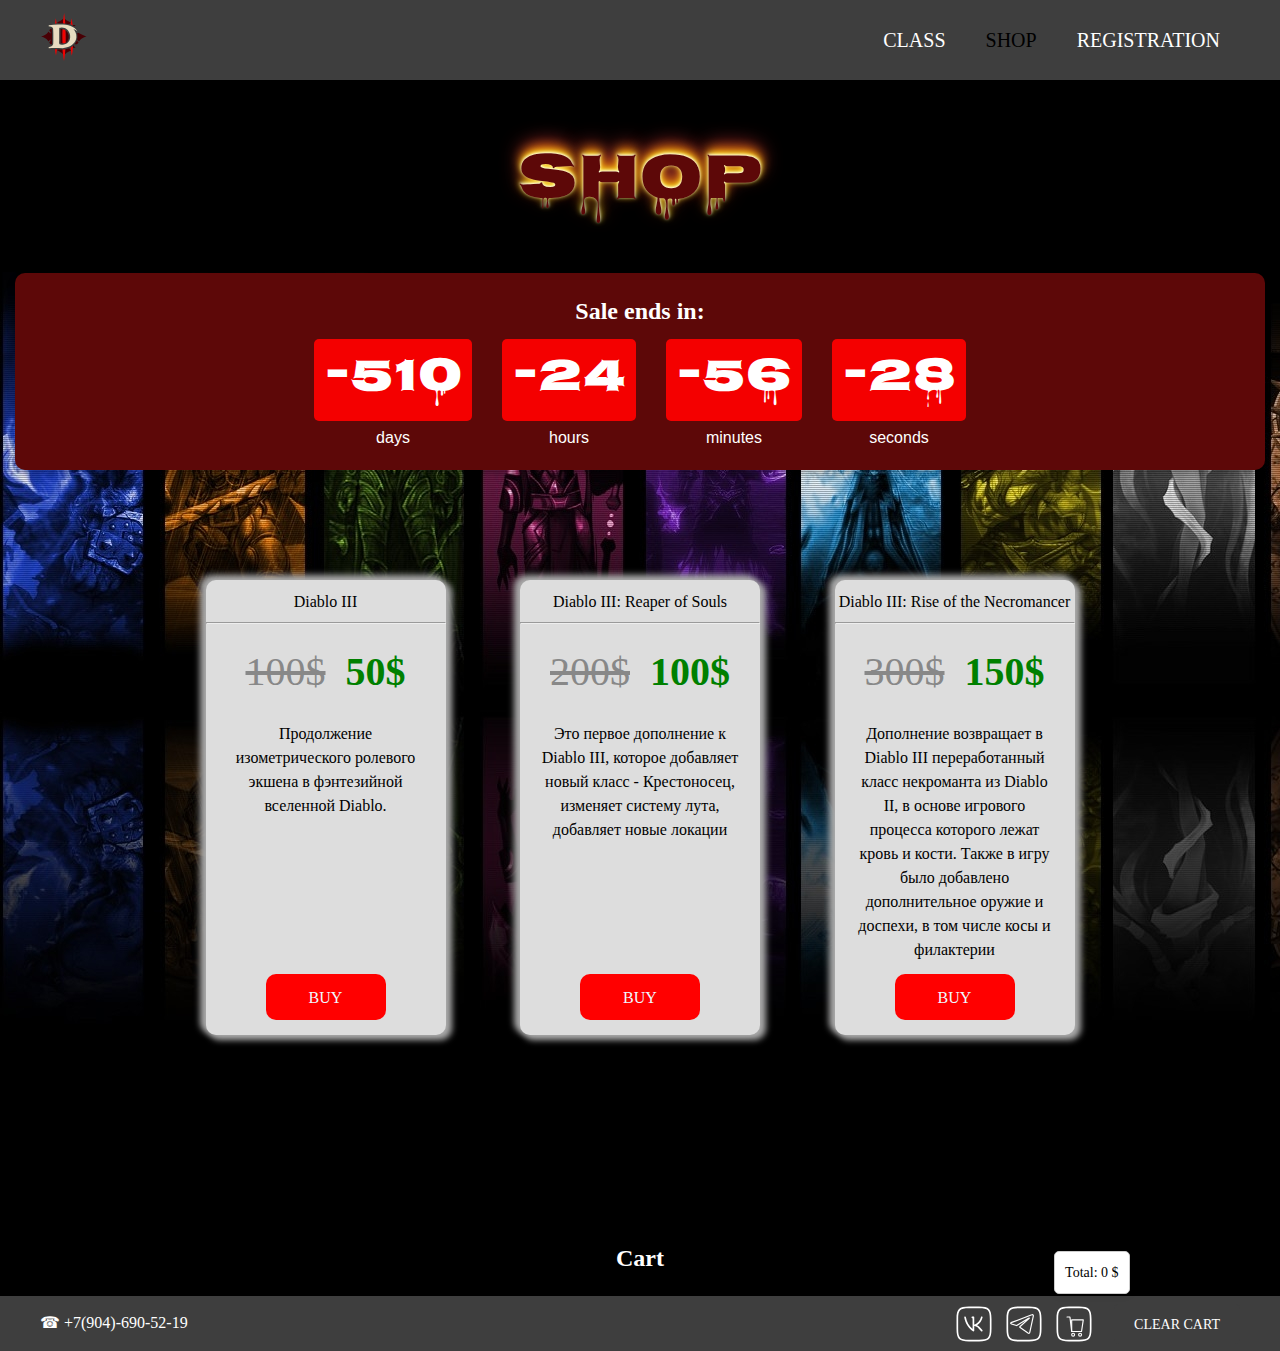
<file: projectjs/buy.html>
<!DOCTYPE html>
<html lang="en">

<head>
    <meta charset="UTF-8">
    <meta name="viewport" content="width=device-width, initial-scale=1.0">
    <title>Buy</title>
    <link rel="stylesheet" href="reset.css">
    <link rel="stylesheet" href="style.css">
    <link rel="preconnect" href="https://fonts.googleapis.com">
    <link rel="preconnect" href="https://fonts.gstatic.com" crossorigin>
    <link href="https://fonts.googleapis.com/css2?family=Creepster&family=Nosifer&family=Underdog&display=swap"
        rel="stylesheet">
</head>

<body>
    <header>
        <div class="container">
            <div class="d-flex">
                <a href="index.html"><svg xmlns="http://www.w3.org/2000/svg" width="48" height="48" fill="none"
                        viewBox="0 1 48 48">
                        <path fill="#490005" fill-rule="evenodd"
                            d="M25.6 30.97v-6c0-2.2 0-4.6-.2-6.8 1.4 1 2.4 2.2 2.8 3.8 1 2.4.6 5-.6 7-.4 1-1.2 1.6-2 2M23 11.37c.2-1.6.2-3.2.4-4.8-1.8 2.2-6.4 4-6.4 4 .2.2.6.4.8.8zm-4 26.2h-1.2c-.4.4-.6.6-1 .8 0 0 4.2 1.6 6.2 3.8-.2-1.6-.2-3-.4-4.6zm10.4-25.2c.4-.8 1-1.4 1.6-1.8-.4-.2-4.4-1.8-6.2-3.8.2 1.6.4 3.2.4 5 1.4-.2 2.8.2 4.2.6m-6.8 4.8c-.4-.2-.8-.2-1-.2h-1v14.2c.8.2 1.4.2 2.2 0 0-2.2-.2-4.4-.2-6.4-.2-2.4-.2-5 0-7.6m6.8 19-1.8.6c-.8.2-1.6.4-2.2.6-.2 1.6-.2 3.2-.4 4.8 1.8-1.8 5.2-3.4 6-3.6v-.2c-1.2-1.2-1.6-1.8-1.6-2.2m5-21.8c.4-.4.8-.8 1.2-1-1-.4-2-.4-3-.2v.4c.6.2 1.2.6 1.8.8m-22.6 2.4h-1l-1.6 1.6c1.4 1 1.6 3.2 1.6 3.2-1.2-.2-2.2-2-2.2-2-2.2 3.8-7.6 5-7.6 5s5.4 1.2 7.6 5c0 0 1-1.8 2.2-2 0 0-.4 2.2-1.6 3.2l1.6 1.6H12v-.2c.2-1.4 0-14.4-.2-15.4M37 32.168l1.6-1.6c-.8-.6-1.4-1.6-1.6-2.6q-.9 2.4-2.4 4.2zm-4 2.2c0 .4 0 1-.2 1.4 1 .2 2 .2 2.8-.2-.8-.2-1.6-1.2-2-2.2-.2.2-.4.4-.8.6.2 0 .2.2.2.4m12.6-10.2c-2.2-.8-4.4-1.8-6.4-2.8l-1.2-.6c-.2.4-.6.4-1 .6.4 1.4.6 2.6.4 4 0 .8-.2 1.6-.4 2.2 1 .4 2 2 2 2 2.2-4 7.6-5 7.6-5s-.2 0-.6-.2z"
                            clip-rule="evenodd"></path>
                        <path fill="#F40000" fill-rule="evenodd"
                            d="M24.8 6.77c.2 1.6.4 3.2.4 4.8-.8 0-1.4 0-2.2-.2 0-1.6.2-3.2.4-4.8.2-2 .4-3.8.8-5.6.2 2 .4 3.8.6 5.8m-2.4 18.2c0 2.2 0 4.4.2 6.4h1.2c.6 0 1.2-.2 1.8-.4v-6c0-2.2 0-4.6-.2-6.8-.8-.6-1.8-1-2.8-1-.2 2.6-.2 5.2-.2 7.8m2.8 12.4c-.8.2-1.6.2-2.2.2h-.4c.2 1.6.2 3 .4 4.6.2 2.2.6 4.6 1 6.8.4-2.2.6-4.6 1-6.8 0-1.6.2-3.2.2-4.8m-8.6-26.001c-.2-1.8-.4-3.4-.8-5-.2 1.6-.6 3.4-.8 5.2h1zm-1.6 26c.2 2.2.4 4.2 1 6.2.4-2 .8-4.2 1-6.2zm17.6-24.2c-.2-2.4-.6-4.6-1-7l-.6 4.2c-.2.8-.2 1.6-.2 2.2.6.2 1 .4 1.6.6l.4.2zm-1.4 22c-.2.2-.4.2-.6.4 0 .8.2 1.8.4 2.8v.2c.2 1.8.4 3.4.8 5.2.6-2.6 1-5.2 1-8 0-.4 0-.8.2-1.4v-.4z"
                            clip-rule="evenodd"></path>
                        <path fill="#E8DCC1" fill-rule="evenodd"
                            d="M37.4 19.17c-1.2-1-2.6-1.6-4-2.2 1.6 2 3.2 4.4 3 8.2-.2 2.6-1.4 5-3.2 6.6-1.6 1.8-3.8 3-6.2 3.6-1.4.4-2.8.8-4.2.8-4.8 0-9.6-.4-14 .2 0-.4-.2-.8-.2-1.2 1.8-.4 4.4-1 4.6-3.2.2-1.2.2-14.8-.2-15.6-.2-1.4-3-1.8-4.4-2 0-.4.2-.8.2-1.2 3.2-.4 6.2-.4 9.4-.6 8.6-.4 16 1.4 19.2 6.6m-17.8-3.401c-.4 0-.4 1.4-.4 1.8v10.8c0 1-.4 3.4.4 4 .6.6 3.2.4 4.2.2 5.2-.4 7.6-6 5.8-11.2-1.2-3.2-3.6-5.6-7.8-5.8-.8.2-1.6.2-2.2.2"
                            clip-rule="evenodd"></path>
                    </svg></a>
                <a href="#nav" class="menu-btn">&#9776;</a>
                <div id="nav">
                    <a href="#" class="menu-btn">&times;</a>
                    <nav>
                        <ul>
                            <li><a href="class.html">Class</a></li>
                            <li><a class="current" href="buy.html">Shop</a></li>
                            <li><a href="registration.html">Registration</a></li>
                        </ul>
                    </nav>
                </div>
            </div>
        </div>
    </header>
    <main>
        <h1>Shop</h1>
        <div class="sale-counter">
            <h2>Sale ends in:</h2>
            <div id="countdown">
                <div class="countdown-item">
                    <span id="days">00</span>
                    <div class="countdown-label">days</div>
                </div>
                <div class="countdown-item">
                    <span id="hours">00</span>
                    <div class="countdown-label">hours</div>
                </div>
                <div class="countdown-item">
                    <span id="minutes">00</span>
                    <div class="countdown-label">minutes</div>
                </div>
                <div class="countdown-item">
                    <span id="seconds">00</span>
                    <div class="countdown-label">seconds</div>
                </div>
            </div>
        </div>
        <div class="class-flex">
            <div class="buy-bord">
                <p>Diablo III</p>
                <hr>
                <p class="bigText"><span class="old-price">100$</span> <span class="new-price">50$</span></p>
                <p class="overview">Продолжение изометрического ролевого экшена в фэнтезийной вселенной Diablo.</p>
                <button class="red" onclick="addToCart('Diablo III', 50)">BUY</button>
            </div>
            <div class="buy-bord">
                <p>Diablo III: Reaper of Souls</p>
                <hr>
                <p class="bigText"><span class="old-price">200$</span> <span class="new-price">100$</span></p>
                <p class="overview">Это первое дополнение к Diablo III, которое добавляет новый класс - Крестоносец,
                    изменяет систему лута, добавляет новые локации</p>
                <button class="red" onclick="addToCart('Diablo III: Reaper of Souls', 100)">BUY</button>
            </div>
            <div class="buy-bord">
                <p>Diablo III: Rise of the Necromancer</p>
                <hr>
                <p class="bigText"><span class="old-price">300$</span> <span class="new-price">150$</span></p>
                <p class="overview">Дополнение возвращает в Diablo III переработанный класс некроманта из Diablo II, в
                    основе игрового процесса которого лежат кровь и кости. Также в игру было добавлено дополнительное
                    оружие и доспехи,
                    в том числе косы и филактерии</p>
                <button class="red" onclick="addToCart('Diablo III: Rise of the Necromancer', 150)">BUY</button>
            </div>
        </div>
    </main>
    <h2>Cart</h2>
    <div id="cart" class="cartStyle">
    </div>
    <footer>
        <div class="container">
            <div class="d-flex">
                <a href="tel:79046905219" style="color: white; text-decoration: none;">&#9742; +7(904)-690-52-19</a>
                <div class="social-links">
                    <a href="https://vk.com" target="_blank">
                        <svg width="69" height="69" viewBox="0 0 69 69" fill="none" xmlns="http://www.w3.org/2000/svg">
                            <path
                                d="M44.2031 39.8676C42.938 38.5085 41.4231 37.4055 39.7411 36.6189C42.133 35.145 44.2076 33.2096 45.8439 30.9258C47.4801 28.6419 48.6454 26.0551 49.2718 23.3162C49.32 23.1298 49.3303 22.9356 49.302 22.7452C49.2737 22.5547 49.2075 22.3718 49.1072 22.2075C49.0069 22.0431 48.8746 21.9006 48.7181 21.7883C48.5617 21.676 48.3843 21.5964 48.1965 21.554C48.0086 21.5116 47.8142 21.5074 47.6247 21.5416C47.4352 21.5758 47.2545 21.6477 47.0934 21.7531C46.9322 21.8585 46.7939 21.9951 46.6866 22.155C46.5792 22.3149 46.5051 22.4947 46.4686 22.6838C45.8302 25.4881 44.5394 28.1024 42.7011 30.3143C40.8629 32.5263 38.5288 34.2735 35.8886 35.4142C35.5752 35.3625 35.2561 35.3481 34.9428 35.3165V23.0057C34.9347 22.8793 34.9096 22.7545 34.868 22.6349C34.8594 22.5728 34.8469 22.5114 34.8306 22.4509C34.764 22.2991 34.6716 22.16 34.5575 22.0397C34.5431 22.0254 34.5374 22.0052 34.5259 21.9937C34.4229 21.8988 34.3067 21.8194 34.1809 21.758C34.1406 21.735 34.109 21.7005 34.0688 21.6833C33.9724 21.653 33.8731 21.6328 33.7726 21.6229C33.6883 21.5964 33.6017 21.5781 33.5139 21.5682L31.6307 21.5625H31.625C31.2438 21.5617 30.8778 21.7125 30.6077 21.9815C30.3376 22.2505 30.1854 22.6159 30.1846 22.9971C30.1839 23.3784 30.3346 23.7443 30.6036 24.0144C30.8727 24.2846 31.238 24.4367 31.6193 24.4375H32.0562V40.135C32.0562 40.1551 32.0678 40.1724 32.0678 40.1925V43.0617C25.9471 37.8733 21.865 30.6821 20.5476 22.7671C20.4774 22.3947 20.2658 22.064 19.957 21.8442C19.6483 21.6245 19.2665 21.5328 18.8916 21.5884C18.5157 21.6517 18.1804 21.8617 17.9593 22.1723C17.7383 22.4828 17.6496 22.8685 17.7129 23.2444C19.3313 32.8847 24.7079 41.4893 32.6629 47.1701C32.6916 47.1903 32.7261 47.1816 32.752 47.1989C32.9743 47.3513 33.2359 47.4361 33.5053 47.4433C33.7168 47.4406 33.9251 47.3905 34.1147 47.2966L34.1607 47.2851C34.1895 47.2708 34.2068 47.2334 34.2355 47.2161C34.4528 47.0875 34.6315 46.9028 34.753 46.6814C34.8726 46.4759 34.9379 46.2434 34.9428 46.0058V38.1283C37.6851 38.4714 40.2168 39.7764 42.0871 41.8111L46.8222 46.9775C47.08 47.2581 47.4386 47.4248 47.8193 47.441C48.0077 47.449 48.196 47.4198 48.3731 47.3551C48.5503 47.2904 48.7131 47.1914 48.852 47.0638C48.9909 46.9361 49.1034 46.7824 49.1829 46.6113C49.2624 46.4403 49.3075 46.2552 49.3155 46.0667C49.3235 45.8783 49.2943 45.69 49.2296 45.5128C49.1649 45.3357 49.0659 45.1729 48.9382 45.034L44.2031 39.8676ZM43.3349 4.3125H25.6939C8.71125 4.3125 4.3125 8.70263 4.3125 25.6651V43.3061C4.3125 60.2916 8.70263 64.6875 25.6651 64.6875H43.3061C60.2916 64.6875 64.6875 60.2974 64.6875 43.3349V25.6939C64.6875 8.70838 60.2974 4.3125 43.3349 4.3125ZM61.8125 43.3349C61.8125 58.7046 58.6989 61.8125 43.3032 61.8125H25.668C10.2925 61.8125 7.1875 58.6989 7.1875 43.3032V25.668C7.1875 10.2925 10.3011 7.1875 25.6967 7.1875H43.3349C58.7046 7.1875 61.8125 10.3011 61.8125 25.6967V43.3349Z"
                                fill="white" />
                        </svg></a>
                    <a href="https://telegram.org/" target="_blank">
                        <svg width="69" height="69" viewBox="0 0 69 69" fill="none" xmlns="http://www.w3.org/2000/svg">
                            <path
                                d="M43.3349 4.3125H25.6939C8.71125 4.3125 4.3125 8.70263 4.3125 25.6651V43.3061C4.3125 60.2916 8.70263 64.6875 25.6651 64.6875H43.3061C60.2916 64.6875 64.6875 60.2974 64.6875 43.3349V25.6939C64.6875 8.70837 60.2974 4.3125 43.3349 4.3125ZM61.8125 43.3349C61.8125 58.7046 58.6989 61.8125 43.3032 61.8125H25.668C10.2925 61.8125 7.1875 58.6989 7.1875 43.3032V25.668C7.1875 10.2925 10.3011 7.1875 25.6967 7.1875H43.3349C58.7046 7.1875 61.8125 10.3011 61.8125 25.6967V43.3349Z"
                                fill="white" />
                            <path
                                d="M48.8387 18.4C50.0436 18.4 50.9526 19.4375 50.4664 21.3672L44.5688 48.6531C44.1566 50.5932 42.9622 51.0601 41.3134 50.1575L27.2457 39.959C27.1912 39.9206 27.1467 39.87 27.1161 39.8113C27.0854 39.7527 27.0694 39.6877 27.0694 39.6218C27.0694 39.5559 27.0854 39.4909 27.1161 39.4323C27.1467 39.3737 27.1912 39.3231 27.2457 39.2846L43.4907 24.8843C44.2305 24.2411 43.3322 23.9298 42.3598 24.5108L21.9717 37.137C21.9098 37.1766 21.8396 37.2019 21.7664 37.2109C21.6931 37.2198 21.6187 37.2123 21.5489 37.1889L12.8927 34.5018C10.9691 33.952 10.9691 32.6551 13.326 31.7317L47.9615 18.6179C48.2362 18.4885 48.5345 18.4145 48.8387 18.4Z"
                                stroke="white" stroke-width="2" stroke-linecap="round" stroke-linejoin="round" />
                        </svg></a>
                    <a href="" class="cart-icon">
                        <svg width="69" height="69" viewBox="0 0 69 69" fill="none" xmlns="http://www.w3.org/2000/svg">
                            <path
                                d="M43.3349 4.3125H25.6939C8.71125 4.3125 4.3125 8.70263 4.3125 25.6651V43.3061C4.3125 60.2916 8.70263 64.6875 25.6651 64.6875H43.3061C60.2916 64.6875 64.6875 60.2974 64.6875 43.3349V25.6939C64.6875 8.70837 60.2974 4.3125 43.3349 4.3125ZM61.8125 43.3349C61.8125 58.7046 58.6989 61.8125 43.3032 61.8125H25.668C10.2925 61.8125 7.1875 58.6989 7.1875 43.3032V25.668C7.1875 10.2925 10.3011 7.1875 25.6967 7.1875H43.3349C58.7046 7.1875 61.8125 10.3011 61.8125 25.6967V43.3349Z"
                                fill="white" />
                            <path d="M22.5 22.5H27.5L30.5 47.5H47.5" stroke="white" stroke-width="2"
                                stroke-linecap="round" stroke-linejoin="round" />
                            <path d="M30.5 27.5H50.5L47.5 47.5H30.5V27.5Z" stroke="white" stroke-width="2"
                                stroke-linecap="round" stroke-linejoin="round" />
                            <circle cx="33" cy="53" r="2.5" stroke="white" stroke-width="2" />
                            <circle cx="45" cy="53" r="2.5" stroke="white" stroke-width="2" />
                        </svg>
                        <div id="cart-total" class="cart-total">Total: 0$</div>
                    </a>
                    <button id="clear-cart" class="clear-cart-btn">Clear cart</button>
                </div>
            </div>
        </div>
    </footer>
    <script>

        const saleEndTime = new Date('2025-02-28T23:59:59').getTime();

        function updateCountdown() {
            const now = new Date().getTime();
            const timeLeft = saleEndTime - now;

            const days = Math.floor(timeLeft / (1000 * 60 * 60 * 24));
            const hours = Math.floor((timeLeft % (1000 * 60 * 60 * 24)) / (1000 * 60 * 60));
            const minutes = Math.floor((timeLeft % (1000 * 60 * 60)) / (1000 * 60));
            const seconds = Math.floor((timeLeft % (1000 * 60)) / 1000);

            document.getElementById('days').textContent = (days);
            document.getElementById('hours').textContent = (hours);
            document.getElementById('minutes').textContent = (minutes);
            document.getElementById('seconds').textContent = (seconds);
        }

        const countdownInterval = setInterval(updateCountdown, 1000);
        updateCountdown();
        // Создается пустой массив cart.
        let cart = [];

        function updateCart() {
            const cartDiv = document.getElementById('cart');
            if (cart.length === 0) {
                cartDiv.innerHTML = 'Cart is empty.';
            } else {
                cartDiv.innerHTML = '';
                cart.forEach((item, index) => {
                    const itemDiv = document.createElement('div');
                    itemDiv.className = 'item';

                    const itemName = document.createElement('span');
                    itemName.className = 'item-name';
                    itemName.textContent = `${item.name} - ${item.price} $`;

                    const removeBtn = document.createElement('span');
                    removeBtn.className = 'remove-btn';
                    removeBtn.textContent = 'X';
                    removeBtn.onclick = () => removeFromCart(index);

                    itemDiv.appendChild(itemName);
                    itemDiv.appendChild(removeBtn);
                    cartDiv.appendChild(itemDiv);
                });
            }
            updateTotal();
        }

        // Сохраняем корзину в localStorage
        // JSON.stringify(cart) преобразует массив cart в строку, чтобы его можно было сохранить в localStorage.
        function saveCartToLocalStorage() {
            localStorage.setItem('cart', JSON.stringify(cart));
        }

        // Загружаем корзину из localStorage
        function loadCartFromLocalStorage() {
            const savedCart = localStorage.getItem('cart');
            if (savedCart) {
                cart = JSON.parse(savedCart);
                updateCart();
            }
        }

        // Обновляем общую сумму
        function updateTotal() {
            const total = cart.reduce((sum, item) => sum + item.price, 0);
            document.getElementById('cart-total').textContent = `Total: ${total} $`;
            localStorage.setItem('cartTotal', total);
        }

        // Добавляем товар в корзину
        function addToCart(name, price) {
            cart.push({ name, price });
            updateCart();
            saveCartToLocalStorage();
            updateTotal();
        }

        // Удаляем товар из корзины
        function removeFromCart(index) {
            cart.splice(index, 1);
            updateCart();
            saveCartToLocalStorage();
            updateTotal();
        }

        // Очищаем корзину
        function clearCart() {
            cart = [];
            updateCart();
            localStorage.removeItem('cart');
            updateTotal();
        }

        // Обновляем отображение корзины
        
       

        document.addEventListener('DOMContentLoaded', () => {
            loadCartFromLocalStorage();
            updateTotal();
        });

        document.getElementById('clear-cart').addEventListener('click', clearCart);

        const cartIcon = document.querySelector('.cart-icon');

        cartIcon.addEventListener('click', (event) => {
            event.preventDefault();
        })        
    </script>
</body>

</html>
</file>
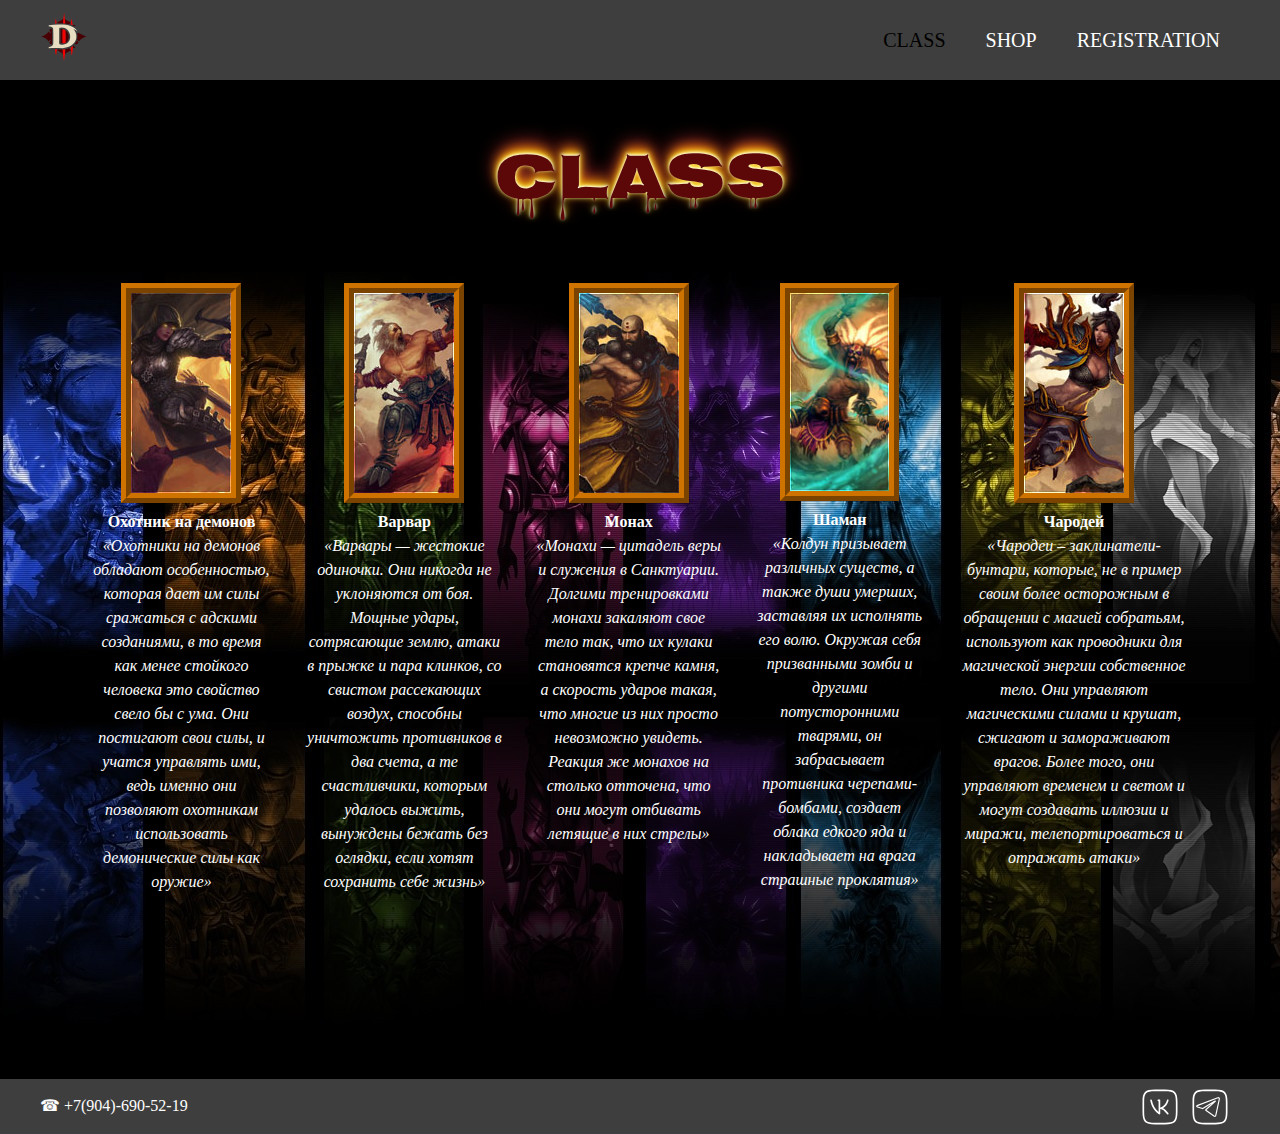
<file: projectjs/class.html>
<!DOCTYPE html>
<html lang="en">

<head>
    <meta charset="UTF-8">
    <meta name="viewport" content="width=device-width, initial-scale=1.0">
    <title>Class</title>
    <link rel="stylesheet" href="reset.css">
    <link rel="stylesheet" href="style.css">
    <link rel="preconnect" href="https://fonts.googleapis.com">
    <link rel="preconnect" href="https://fonts.gstatic.com" crossorigin>
    <link href="https://fonts.googleapis.com/css2?family=Creepster&family=Nosifer&family=Underdog&display=swap"
        rel="stylesheet">
</head>

<body>
    <header>
        <div class="container">
            <div class="d-flex">
                <a href="index.html"><svg xmlns="http://www.w3.org/2000/svg" width="48" height="48" fill="none"
                        viewBox="0 1 48 48">
                        <path fill="#490005" fill-rule="evenodd"
                            d="M25.6 30.97v-6c0-2.2 0-4.6-.2-6.8 1.4 1 2.4 2.2 2.8 3.8 1 2.4.6 5-.6 7-.4 1-1.2 1.6-2 2M23 11.37c.2-1.6.2-3.2.4-4.8-1.8 2.2-6.4 4-6.4 4 .2.2.6.4.8.8zm-4 26.2h-1.2c-.4.4-.6.6-1 .8 0 0 4.2 1.6 6.2 3.8-.2-1.6-.2-3-.4-4.6zm10.4-25.2c.4-.8 1-1.4 1.6-1.8-.4-.2-4.4-1.8-6.2-3.8.2 1.6.4 3.2.4 5 1.4-.2 2.8.2 4.2.6m-6.8 4.8c-.4-.2-.8-.2-1-.2h-1v14.2c.8.2 1.4.2 2.2 0 0-2.2-.2-4.4-.2-6.4-.2-2.4-.2-5 0-7.6m6.8 19-1.8.6c-.8.2-1.6.4-2.2.6-.2 1.6-.2 3.2-.4 4.8 1.8-1.8 5.2-3.4 6-3.6v-.2c-1.2-1.2-1.6-1.8-1.6-2.2m5-21.8c.4-.4.8-.8 1.2-1-1-.4-2-.4-3-.2v.4c.6.2 1.2.6 1.8.8m-22.6 2.4h-1l-1.6 1.6c1.4 1 1.6 3.2 1.6 3.2-1.2-.2-2.2-2-2.2-2-2.2 3.8-7.6 5-7.6 5s5.4 1.2 7.6 5c0 0 1-1.8 2.2-2 0 0-.4 2.2-1.6 3.2l1.6 1.6H12v-.2c.2-1.4 0-14.4-.2-15.4M37 32.168l1.6-1.6c-.8-.6-1.4-1.6-1.6-2.6q-.9 2.4-2.4 4.2zm-4 2.2c0 .4 0 1-.2 1.4 1 .2 2 .2 2.8-.2-.8-.2-1.6-1.2-2-2.2-.2.2-.4.4-.8.6.2 0 .2.2.2.4m12.6-10.2c-2.2-.8-4.4-1.8-6.4-2.8l-1.2-.6c-.2.4-.6.4-1 .6.4 1.4.6 2.6.4 4 0 .8-.2 1.6-.4 2.2 1 .4 2 2 2 2 2.2-4 7.6-5 7.6-5s-.2 0-.6-.2z"
                            clip-rule="evenodd"></path>
                        <path fill="#F40000" fill-rule="evenodd"
                            d="M24.8 6.77c.2 1.6.4 3.2.4 4.8-.8 0-1.4 0-2.2-.2 0-1.6.2-3.2.4-4.8.2-2 .4-3.8.8-5.6.2 2 .4 3.8.6 5.8m-2.4 18.2c0 2.2 0 4.4.2 6.4h1.2c.6 0 1.2-.2 1.8-.4v-6c0-2.2 0-4.6-.2-6.8-.8-.6-1.8-1-2.8-1-.2 2.6-.2 5.2-.2 7.8m2.8 12.4c-.8.2-1.6.2-2.2.2h-.4c.2 1.6.2 3 .4 4.6.2 2.2.6 4.6 1 6.8.4-2.2.6-4.6 1-6.8 0-1.6.2-3.2.2-4.8m-8.6-26.001c-.2-1.8-.4-3.4-.8-5-.2 1.6-.6 3.4-.8 5.2h1zm-1.6 26c.2 2.2.4 4.2 1 6.2.4-2 .8-4.2 1-6.2zm17.6-24.2c-.2-2.4-.6-4.6-1-7l-.6 4.2c-.2.8-.2 1.6-.2 2.2.6.2 1 .4 1.6.6l.4.2zm-1.4 22c-.2.2-.4.2-.6.4 0 .8.2 1.8.4 2.8v.2c.2 1.8.4 3.4.8 5.2.6-2.6 1-5.2 1-8 0-.4 0-.8.2-1.4v-.4z"
                            clip-rule="evenodd"></path>
                        <path fill="#E8DCC1" fill-rule="evenodd"
                            d="M37.4 19.17c-1.2-1-2.6-1.6-4-2.2 1.6 2 3.2 4.4 3 8.2-.2 2.6-1.4 5-3.2 6.6-1.6 1.8-3.8 3-6.2 3.6-1.4.4-2.8.8-4.2.8-4.8 0-9.6-.4-14 .2 0-.4-.2-.8-.2-1.2 1.8-.4 4.4-1 4.6-3.2.2-1.2.2-14.8-.2-15.6-.2-1.4-3-1.8-4.4-2 0-.4.2-.8.2-1.2 3.2-.4 6.2-.4 9.4-.6 8.6-.4 16 1.4 19.2 6.6m-17.8-3.401c-.4 0-.4 1.4-.4 1.8v10.8c0 1-.4 3.4.4 4 .6.6 3.2.4 4.2.2 5.2-.4 7.6-6 5.8-11.2-1.2-3.2-3.6-5.6-7.8-5.8-.8.2-1.6.2-2.2.2"
                            clip-rule="evenodd"></path>
                    </svg></a>
                <a href="#nav" class="menu-btn">&#9776;</a>
                <div id="nav">
                    <a href="#" class="menu-btn">&times;</a>
                    <nav>
                        <ul>
                            <li><a class="current" href="class.html">Class</a></li>
                            <li><a href="buy.html">Shop</a></li>
                            <li><a href="registration.html">Registration</a></li>
                        </ul>
                    </nav>
                </div>
            </div>
        </div>
    </header>
    <main>
        <div class="container">
            <h1>Class</h1>
            <div class="class-flex">
                <div class="class-bord">
                    <img src="img/game-demon-hunter.jpg" alt="Охотник на демонов">
                    <p><b>Охотник на демонов</b></p>
                    <p><i>«Охотники на демонов обладают особенностью, которая дает им силы сражаться с адскими
                            созданиями, в то время как менее стойкого человека это свойство свело бы с ума. Они
                            постигают свои силы, и учатся управлять ими, ведь именно они позволяют охотникам
                            использовать демонические силы как оружие»</i></p>
                </div>
                <div class="class-bord">
                    <img src="img/game-barbarian.jpg" alt="Варвар">
                    <p><b>Варвар</b></p>
                    <p><i>«Варвары — жестокие одиночки. Они никогда не уклоняются от боя. Мощные удары, сотрясающие
                            землю, атаки в прыжке и пара клинков, со свистом рассекающих воздух, способны уничтожить
                            противников в два счета, а те счастливчики, которым удалось выжить, вынуждены бежать без
                            оглядки, если хотят сохранить себе жизнь»</i></p>
                </div>
                <div class="class-bord">
                    <img src="img/game-monk.jpg" alt="Монах">
                    <p><b>Монах</b></p>
                    <p><i>«Монахи — цитадель веры и служения в Санктуарии. Долгими тренировками монахи закаляют свое
                            тело
                            так, что их кулаки становятся крепче камня, а скорость ударов такая, что многие из них
                            просто невозможно увидеть. Реакция же монахов на столько отточена, что они могут отбивать
                            летящие в них стрелы»</i></p>
                </div>
                <div class="class-bord">
                    <img src="img/game-witch-doctor.jpg" alt="Шаман">
                    <p><b>Шаман</b></p>
                    <p><i>«Колдун призывает различных существ, а также души умерших, заставляя их исполнять его волю.
                            Окружая себя призванными зомби и другими потусторонними тварями, он забрасывает противника
                            черепами-бомбами, создает облака едкого яда и накладывает на врага страшные проклятия»</i>
                    </p>
                </div>
                <div class="class-bord">
                    <img src="img/game-wizard.jpg" alt="Чародей">
                    <p><b>Чародей</b></p>
                    <p><i>«Чародеи – заклинатели-бунтари, которые, не в пример своим более осторожным в обращении с
                            магией собратьям, используют как проводники для магической энергии собственное тело. Они
                            управляют магическими силами и крушат, сжигают и замораживают врагов. Более того, они
                            управляют временем и светом и могут создавать иллюзии и миражи, телепортироваться и отражать
                            атаки»</i>
                    </p>
                </div>
            </div>
        </div>
    </main>
    <footer>
        <div class="container">
            <div class="d-flex">
                <a href="tel:79046905219" style="color: white; text-decoration: none;">&#9742; +7(904)-690-52-19</a>
                <div class="social-links">
                    <a href="https://vk.com" target="_blank">
                        <svg width="69" height="69" viewBox="0 0 69 69" fill="none" xmlns="http://www.w3.org/2000/svg">
                            <path
                                d="M44.2031 39.8676C42.938 38.5085 41.4231 37.4055 39.7411 36.6189C42.133 35.145 44.2076 33.2096 45.8439 30.9258C47.4801 28.6419 48.6454 26.0551 49.2718 23.3162C49.32 23.1298 49.3303 22.9356 49.302 22.7452C49.2737 22.5547 49.2075 22.3718 49.1072 22.2075C49.0069 22.0431 48.8746 21.9006 48.7181 21.7883C48.5617 21.676 48.3843 21.5964 48.1965 21.554C48.0086 21.5116 47.8142 21.5074 47.6247 21.5416C47.4352 21.5758 47.2545 21.6477 47.0934 21.7531C46.9322 21.8585 46.7939 21.9951 46.6866 22.155C46.5792 22.3149 46.5051 22.4947 46.4686 22.6838C45.8302 25.4881 44.5394 28.1024 42.7011 30.3143C40.8629 32.5263 38.5288 34.2735 35.8886 35.4142C35.5752 35.3625 35.2561 35.3481 34.9428 35.3165V23.0057C34.9347 22.8793 34.9096 22.7545 34.868 22.6349C34.8594 22.5728 34.8469 22.5114 34.8306 22.4509C34.764 22.2991 34.6716 22.16 34.5575 22.0397C34.5431 22.0254 34.5374 22.0052 34.5259 21.9937C34.4229 21.8988 34.3067 21.8194 34.1809 21.758C34.1406 21.735 34.109 21.7005 34.0688 21.6833C33.9724 21.653 33.8731 21.6328 33.7726 21.6229C33.6883 21.5964 33.6017 21.5781 33.5139 21.5682L31.6307 21.5625H31.625C31.2438 21.5617 30.8778 21.7125 30.6077 21.9815C30.3376 22.2505 30.1854 22.6159 30.1846 22.9971C30.1839 23.3784 30.3346 23.7443 30.6036 24.0144C30.8727 24.2846 31.238 24.4367 31.6193 24.4375H32.0562V40.135C32.0562 40.1551 32.0678 40.1724 32.0678 40.1925V43.0617C25.9471 37.8733 21.865 30.6821 20.5476 22.7671C20.4774 22.3947 20.2658 22.064 19.957 21.8442C19.6483 21.6245 19.2665 21.5328 18.8916 21.5884C18.5157 21.6517 18.1804 21.8617 17.9593 22.1723C17.7383 22.4828 17.6496 22.8685 17.7129 23.2444C19.3313 32.8847 24.7079 41.4893 32.6629 47.1701C32.6916 47.1903 32.7261 47.1816 32.752 47.1989C32.9743 47.3513 33.2359 47.4361 33.5053 47.4433C33.7168 47.4406 33.9251 47.3905 34.1147 47.2966L34.1607 47.2851C34.1895 47.2708 34.2068 47.2334 34.2355 47.2161C34.4528 47.0875 34.6315 46.9028 34.753 46.6814C34.8726 46.4759 34.9379 46.2434 34.9428 46.0058V38.1283C37.6851 38.4714 40.2168 39.7764 42.0871 41.8111L46.8222 46.9775C47.08 47.2581 47.4386 47.4248 47.8193 47.441C48.0077 47.449 48.196 47.4198 48.3731 47.3551C48.5503 47.2904 48.7131 47.1914 48.852 47.0638C48.9909 46.9361 49.1034 46.7824 49.1829 46.6113C49.2624 46.4403 49.3075 46.2552 49.3155 46.0667C49.3235 45.8783 49.2943 45.69 49.2296 45.5128C49.1649 45.3357 49.0659 45.1729 48.9382 45.034L44.2031 39.8676ZM43.3349 4.3125H25.6939C8.71125 4.3125 4.3125 8.70263 4.3125 25.6651V43.3061C4.3125 60.2916 8.70263 64.6875 25.6651 64.6875H43.3061C60.2916 64.6875 64.6875 60.2974 64.6875 43.3349V25.6939C64.6875 8.70838 60.2974 4.3125 43.3349 4.3125ZM61.8125 43.3349C61.8125 58.7046 58.6989 61.8125 43.3032 61.8125H25.668C10.2925 61.8125 7.1875 58.6989 7.1875 43.3032V25.668C7.1875 10.2925 10.3011 7.1875 25.6967 7.1875H43.3349C58.7046 7.1875 61.8125 10.3011 61.8125 25.6967V43.3349Z"
                                fill="white" />
                        </svg></a>
                    <a href="https://telegram.org/" target="_blank">
                        <svg width="69" height="69" viewBox="0 0 69 69" fill="none" xmlns="http://www.w3.org/2000/svg">
                            <path
                                d="M43.3349 4.3125H25.6939C8.71125 4.3125 4.3125 8.70263 4.3125 25.6651V43.3061C4.3125 60.2916 8.70263 64.6875 25.6651 64.6875H43.3061C60.2916 64.6875 64.6875 60.2974 64.6875 43.3349V25.6939C64.6875 8.70837 60.2974 4.3125 43.3349 4.3125ZM61.8125 43.3349C61.8125 58.7046 58.6989 61.8125 43.3032 61.8125H25.668C10.2925 61.8125 7.1875 58.6989 7.1875 43.3032V25.668C7.1875 10.2925 10.3011 7.1875 25.6967 7.1875H43.3349C58.7046 7.1875 61.8125 10.3011 61.8125 25.6967V43.3349Z"
                                fill="white" />
                            <path
                                d="M48.8387 18.4C50.0436 18.4 50.9526 19.4375 50.4664 21.3672L44.5688 48.6531C44.1566 50.5932 42.9622 51.0601 41.3134 50.1575L27.2457 39.959C27.1912 39.9206 27.1467 39.87 27.1161 39.8113C27.0854 39.7527 27.0694 39.6877 27.0694 39.6218C27.0694 39.5559 27.0854 39.4909 27.1161 39.4323C27.1467 39.3737 27.1912 39.3231 27.2457 39.2846L43.4907 24.8843C44.2305 24.2411 43.3322 23.9298 42.3598 24.5108L21.9717 37.137C21.9098 37.1766 21.8396 37.2019 21.7664 37.2109C21.6931 37.2198 21.6187 37.2123 21.5489 37.1889L12.8927 34.5018C10.9691 33.952 10.9691 32.6551 13.326 31.7317L47.9615 18.6179C48.2362 18.4885 48.5345 18.4145 48.8387 18.4Z"
                                stroke="white" stroke-width="2" stroke-linecap="round" stroke-linejoin="round" />
                        </svg></a>
                </div>
            </div>
        </div>
    </footer>
</body>

</html>
</file>
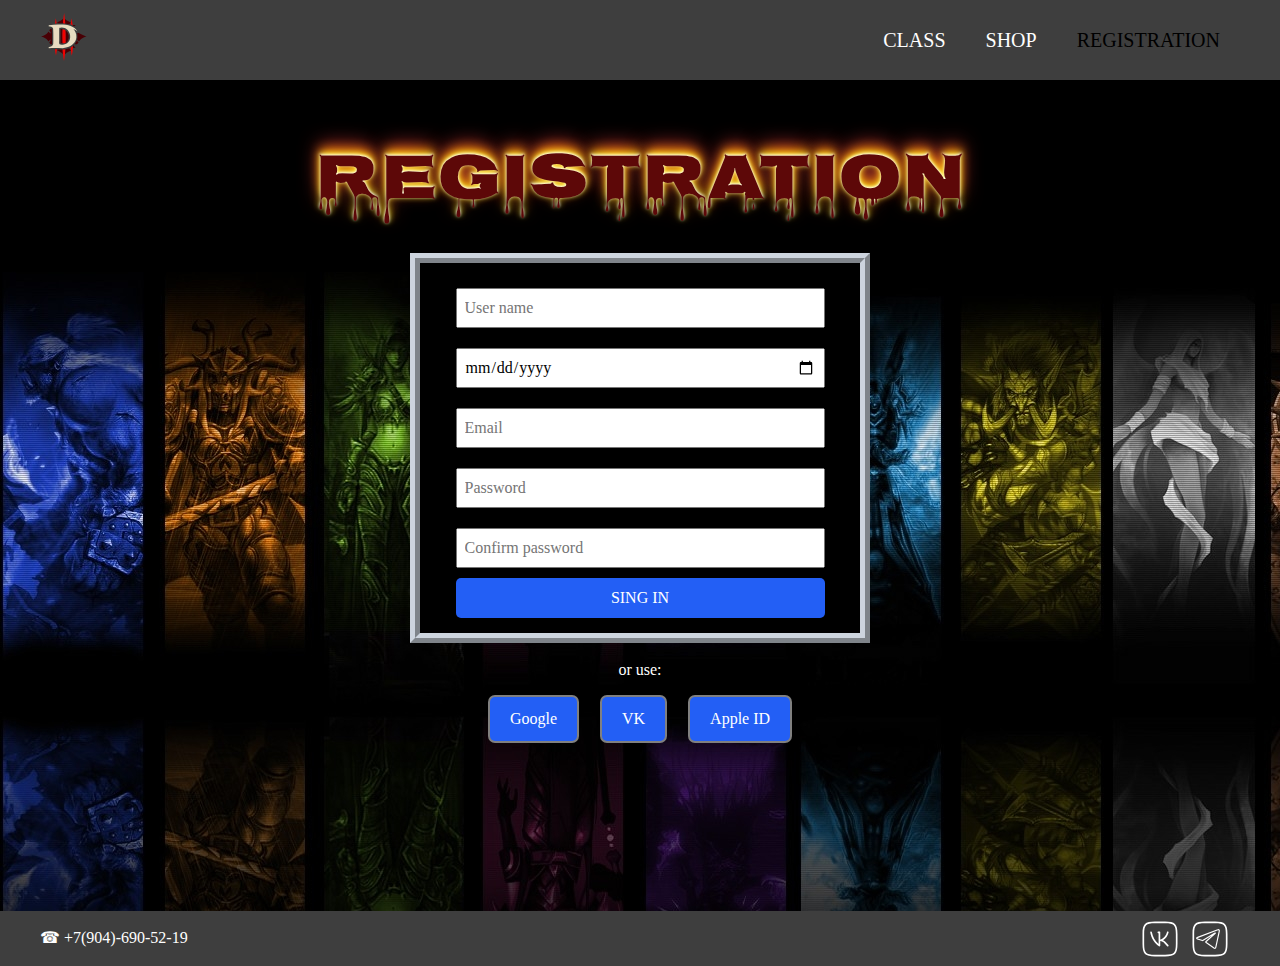
<file: projectjs/registration.html>
<!DOCTYPE html>
<html lang="en">

<head>
    <meta charset="UTF-8">
    <meta name="viewport" content="width=device-width, initial-scale=1.0">
    <title>Registration</title>
    <link rel="stylesheet" href="reset.css">
    <link rel="stylesheet" href="style.css">
    <link rel="preconnect" href="https://fonts.googleapis.com">
    <link rel="preconnect" href="https://fonts.gstatic.com" crossorigin>
    <link href="https://fonts.googleapis.com/css2?family=Creepster&family=Nosifer&family=Underdog&display=swap"
        rel="stylesheet">
</head>

<body>
    <header>
        <div class="container">
            <div class="d-flex">
                <a href="index.html"><svg xmlns="http://www.w3.org/2000/svg" width="48" height="48" fill="none"
                        viewBox="0 1 48 48">
                        <path fill="#490005" fill-rule="evenodd"
                            d="M25.6 30.97v-6c0-2.2 0-4.6-.2-6.8 1.4 1 2.4 2.2 2.8 3.8 1 2.4.6 5-.6 7-.4 1-1.2 1.6-2 2M23 11.37c.2-1.6.2-3.2.4-4.8-1.8 2.2-6.4 4-6.4 4 .2.2.6.4.8.8zm-4 26.2h-1.2c-.4.4-.6.6-1 .8 0 0 4.2 1.6 6.2 3.8-.2-1.6-.2-3-.4-4.6zm10.4-25.2c.4-.8 1-1.4 1.6-1.8-.4-.2-4.4-1.8-6.2-3.8.2 1.6.4 3.2.4 5 1.4-.2 2.8.2 4.2.6m-6.8 4.8c-.4-.2-.8-.2-1-.2h-1v14.2c.8.2 1.4.2 2.2 0 0-2.2-.2-4.4-.2-6.4-.2-2.4-.2-5 0-7.6m6.8 19-1.8.6c-.8.2-1.6.4-2.2.6-.2 1.6-.2 3.2-.4 4.8 1.8-1.8 5.2-3.4 6-3.6v-.2c-1.2-1.2-1.6-1.8-1.6-2.2m5-21.8c.4-.4.8-.8 1.2-1-1-.4-2-.4-3-.2v.4c.6.2 1.2.6 1.8.8m-22.6 2.4h-1l-1.6 1.6c1.4 1 1.6 3.2 1.6 3.2-1.2-.2-2.2-2-2.2-2-2.2 3.8-7.6 5-7.6 5s5.4 1.2 7.6 5c0 0 1-1.8 2.2-2 0 0-.4 2.2-1.6 3.2l1.6 1.6H12v-.2c.2-1.4 0-14.4-.2-15.4M37 32.168l1.6-1.6c-.8-.6-1.4-1.6-1.6-2.6q-.9 2.4-2.4 4.2zm-4 2.2c0 .4 0 1-.2 1.4 1 .2 2 .2 2.8-.2-.8-.2-1.6-1.2-2-2.2-.2.2-.4.4-.8.6.2 0 .2.2.2.4m12.6-10.2c-2.2-.8-4.4-1.8-6.4-2.8l-1.2-.6c-.2.4-.6.4-1 .6.4 1.4.6 2.6.4 4 0 .8-.2 1.6-.4 2.2 1 .4 2 2 2 2 2.2-4 7.6-5 7.6-5s-.2 0-.6-.2z"
                            clip-rule="evenodd"></path>
                        <path fill="#F40000" fill-rule="evenodd"
                            d="M24.8 6.77c.2 1.6.4 3.2.4 4.8-.8 0-1.4 0-2.2-.2 0-1.6.2-3.2.4-4.8.2-2 .4-3.8.8-5.6.2 2 .4 3.8.6 5.8m-2.4 18.2c0 2.2 0 4.4.2 6.4h1.2c.6 0 1.2-.2 1.8-.4v-6c0-2.2 0-4.6-.2-6.8-.8-.6-1.8-1-2.8-1-.2 2.6-.2 5.2-.2 7.8m2.8 12.4c-.8.2-1.6.2-2.2.2h-.4c.2 1.6.2 3 .4 4.6.2 2.2.6 4.6 1 6.8.4-2.2.6-4.6 1-6.8 0-1.6.2-3.2.2-4.8m-8.6-26.001c-.2-1.8-.4-3.4-.8-5-.2 1.6-.6 3.4-.8 5.2h1zm-1.6 26c.2 2.2.4 4.2 1 6.2.4-2 .8-4.2 1-6.2zm17.6-24.2c-.2-2.4-.6-4.6-1-7l-.6 4.2c-.2.8-.2 1.6-.2 2.2.6.2 1 .4 1.6.6l.4.2zm-1.4 22c-.2.2-.4.2-.6.4 0 .8.2 1.8.4 2.8v.2c.2 1.8.4 3.4.8 5.2.6-2.6 1-5.2 1-8 0-.4 0-.8.2-1.4v-.4z"
                            clip-rule="evenodd"></path>
                        <path fill="#E8DCC1" fill-rule="evenodd"
                            d="M37.4 19.17c-1.2-1-2.6-1.6-4-2.2 1.6 2 3.2 4.4 3 8.2-.2 2.6-1.4 5-3.2 6.6-1.6 1.8-3.8 3-6.2 3.6-1.4.4-2.8.8-4.2.8-4.8 0-9.6-.4-14 .2 0-.4-.2-.8-.2-1.2 1.8-.4 4.4-1 4.6-3.2.2-1.2.2-14.8-.2-15.6-.2-1.4-3-1.8-4.4-2 0-.4.2-.8.2-1.2 3.2-.4 6.2-.4 9.4-.6 8.6-.4 16 1.4 19.2 6.6m-17.8-3.401c-.4 0-.4 1.4-.4 1.8v10.8c0 1-.4 3.4.4 4 .6.6 3.2.4 4.2.2 5.2-.4 7.6-6 5.8-11.2-1.2-3.2-3.6-5.6-7.8-5.8-.8.2-1.6.2-2.2.2"
                            clip-rule="evenodd"></path>
                    </svg></a>
                <a href="#nav" class="menu-btn">&#9776;</a>
                <div id="nav">
                    <a href="#" class="menu-btn">&times;</a>
                    <nav>
                        <ul>
                            <li><a href="class.html">Class</a></li>
                            <li><a href="buy.html">Shop</a></li>
                            <li><a class="current" href="registration.html">Registration</a></li>
                        </ul>
                    </nav>
                </div>
            </div>
        </div>
    </header>
    <main>
        <h1>Registration</h1>
        <div class="reg-bord" id="regNone">
            <div class="form-wrapper">
                <form id="registrationForm" method="get">
                    <input type="text" id="name" placeholder="User name" required>
                    <input type="date" id="date" required>
                    <input type="email" id="email" placeholder="Email" required>
                    <input type="password" id="password" placeholder="Password" required>
                    <input type="password" id="confirmPassword" placeholder="Confirm password" required>
                    <button type="submit">Sing in</button>
                </form>
            </div>
            <p>or use:</p>
            <div class="social-flex">
                <p><a class="social" href="#" id="googleLink">Google</a></p>
                <p><a class="social" href="#" id="vkLink">VK</a></p>
                <p><a class="social" href="#" id="appleLink">Apple ID</a></p>
            </div>
        </div>
        <div class="success-message" id="successMessage">
            Registration was successful. Hello, <span id="userName"></span>!
        </div>
    </main>
    <footer>
        <div class="container">
            <div class="d-flex">
                <a href="tel:79046905219" style="color: white; text-decoration: none;">&#9742; +7(904)-690-52-19</a>
                <div class="social-links">
                    <a href="https://vk.com" target="_blank">
                        <svg width="69" height="69" viewBox="0 0 69 69" fill="none" xmlns="http://www.w3.org/2000/svg">
                            <path
                                d="M44.2031 39.8676C42.938 38.5085 41.4231 37.4055 39.7411 36.6189C42.133 35.145 44.2076 33.2096 45.8439 30.9258C47.4801 28.6419 48.6454 26.0551 49.2718 23.3162C49.32 23.1298 49.3303 22.9356 49.302 22.7452C49.2737 22.5547 49.2075 22.3718 49.1072 22.2075C49.0069 22.0431 48.8746 21.9006 48.7181 21.7883C48.5617 21.676 48.3843 21.5964 48.1965 21.554C48.0086 21.5116 47.8142 21.5074 47.6247 21.5416C47.4352 21.5758 47.2545 21.6477 47.0934 21.7531C46.9322 21.8585 46.7939 21.9951 46.6866 22.155C46.5792 22.3149 46.5051 22.4947 46.4686 22.6838C45.8302 25.4881 44.5394 28.1024 42.7011 30.3143C40.8629 32.5263 38.5288 34.2735 35.8886 35.4142C35.5752 35.3625 35.2561 35.3481 34.9428 35.3165V23.0057C34.9347 22.8793 34.9096 22.7545 34.868 22.6349C34.8594 22.5728 34.8469 22.5114 34.8306 22.4509C34.764 22.2991 34.6716 22.16 34.5575 22.0397C34.5431 22.0254 34.5374 22.0052 34.5259 21.9937C34.4229 21.8988 34.3067 21.8194 34.1809 21.758C34.1406 21.735 34.109 21.7005 34.0688 21.6833C33.9724 21.653 33.8731 21.6328 33.7726 21.6229C33.6883 21.5964 33.6017 21.5781 33.5139 21.5682L31.6307 21.5625H31.625C31.2438 21.5617 30.8778 21.7125 30.6077 21.9815C30.3376 22.2505 30.1854 22.6159 30.1846 22.9971C30.1839 23.3784 30.3346 23.7443 30.6036 24.0144C30.8727 24.2846 31.238 24.4367 31.6193 24.4375H32.0562V40.135C32.0562 40.1551 32.0678 40.1724 32.0678 40.1925V43.0617C25.9471 37.8733 21.865 30.6821 20.5476 22.7671C20.4774 22.3947 20.2658 22.064 19.957 21.8442C19.6483 21.6245 19.2665 21.5328 18.8916 21.5884C18.5157 21.6517 18.1804 21.8617 17.9593 22.1723C17.7383 22.4828 17.6496 22.8685 17.7129 23.2444C19.3313 32.8847 24.7079 41.4893 32.6629 47.1701C32.6916 47.1903 32.7261 47.1816 32.752 47.1989C32.9743 47.3513 33.2359 47.4361 33.5053 47.4433C33.7168 47.4406 33.9251 47.3905 34.1147 47.2966L34.1607 47.2851C34.1895 47.2708 34.2068 47.2334 34.2355 47.2161C34.4528 47.0875 34.6315 46.9028 34.753 46.6814C34.8726 46.4759 34.9379 46.2434 34.9428 46.0058V38.1283C37.6851 38.4714 40.2168 39.7764 42.0871 41.8111L46.8222 46.9775C47.08 47.2581 47.4386 47.4248 47.8193 47.441C48.0077 47.449 48.196 47.4198 48.3731 47.3551C48.5503 47.2904 48.7131 47.1914 48.852 47.0638C48.9909 46.9361 49.1034 46.7824 49.1829 46.6113C49.2624 46.4403 49.3075 46.2552 49.3155 46.0667C49.3235 45.8783 49.2943 45.69 49.2296 45.5128C49.1649 45.3357 49.0659 45.1729 48.9382 45.034L44.2031 39.8676ZM43.3349 4.3125H25.6939C8.71125 4.3125 4.3125 8.70263 4.3125 25.6651V43.3061C4.3125 60.2916 8.70263 64.6875 25.6651 64.6875H43.3061C60.2916 64.6875 64.6875 60.2974 64.6875 43.3349V25.6939C64.6875 8.70838 60.2974 4.3125 43.3349 4.3125ZM61.8125 43.3349C61.8125 58.7046 58.6989 61.8125 43.3032 61.8125H25.668C10.2925 61.8125 7.1875 58.6989 7.1875 43.3032V25.668C7.1875 10.2925 10.3011 7.1875 25.6967 7.1875H43.3349C58.7046 7.1875 61.8125 10.3011 61.8125 25.6967V43.3349Z"
                                fill="white" />
                        </svg></a>
                    <a href="https://telegram.org/" target="_blank">
                        <svg width="69" height="69" viewBox="0 0 69 69" fill="none" xmlns="http://www.w3.org/2000/svg">
                            <path
                                d="M43.3349 4.3125H25.6939C8.71125 4.3125 4.3125 8.70263 4.3125 25.6651V43.3061C4.3125 60.2916 8.70263 64.6875 25.6651 64.6875H43.3061C60.2916 64.6875 64.6875 60.2974 64.6875 43.3349V25.6939C64.6875 8.70837 60.2974 4.3125 43.3349 4.3125ZM61.8125 43.3349C61.8125 58.7046 58.6989 61.8125 43.3032 61.8125H25.668C10.2925 61.8125 7.1875 58.6989 7.1875 43.3032V25.668C7.1875 10.2925 10.3011 7.1875 25.6967 7.1875H43.3349C58.7046 7.1875 61.8125 10.3011 61.8125 25.6967V43.3349Z"
                                fill="white" />
                            <path
                                d="M48.8387 18.4C50.0436 18.4 50.9526 19.4375 50.4664 21.3672L44.5688 48.6531C44.1566 50.5932 42.9622 51.0601 41.3134 50.1575L27.2457 39.959C27.1912 39.9206 27.1467 39.87 27.1161 39.8113C27.0854 39.7527 27.0694 39.6877 27.0694 39.6218C27.0694 39.5559 27.0854 39.4909 27.1161 39.4323C27.1467 39.3737 27.1912 39.3231 27.2457 39.2846L43.4907 24.8843C44.2305 24.2411 43.3322 23.9298 42.3598 24.5108L21.9717 37.137C21.9098 37.1766 21.8396 37.2019 21.7664 37.2109C21.6931 37.2198 21.6187 37.2123 21.5489 37.1889L12.8927 34.5018C10.9691 33.952 10.9691 32.6551 13.326 31.7317L47.9615 18.6179C48.2362 18.4885 48.5345 18.4145 48.8387 18.4Z"
                                stroke="white" stroke-width="2" stroke-linecap="round" stroke-linejoin="round" />
                        </svg></a>
                </div>
            </div>
        </div>
    </footer>
    <script>
        document.addEventListener('DOMContentLoaded', function () {
            const userData = JSON.parse(localStorage.getItem('userData'));

            if (userData) {
                document.getElementById('regNone').style.display = 'none';
                document.getElementById('successMessage').style.display = 'block';
                document.getElementById('userName').textContent = userData.name;
            }

            document.getElementById('registrationForm').addEventListener('submit', function (event) {
                event.preventDefault();

                const name = document.getElementById('name').value;
                const date = document.getElementById('date').value;
                const email = document.getElementById('email').value;
                const password = document.getElementById('password').value;
                const confirmPassword = document.getElementById('confirmPassword').value;

                if (password !== confirmPassword) {
                    alert('Пароли не совпадают');
                    return;
                }

                const userData = {
                    name: name,
                    date: date,
                    email: email,
                    password: password
                };

                localStorage.setItem('userData', JSON.stringify(userData));

                document.getElementById('regNone').style.display = 'none';

                const successMessage = document.getElementById('successMessage');
                const userNameSpan = document.getElementById('userName');
                userNameSpan.textContent = name;
                successMessage.style.display = 'block';
            });

            document.getElementById('googleLink').addEventListener('click', function (event) {
                event.preventDefault();
            });

            document.getElementById('vkLink').addEventListener('click', function (event) {
                event.preventDefault();
            });

            document.getElementById('appleLink').addEventListener('click', function (event) {
                event.preventDefault();
            });

        });


    </script>
</body>

</html>
</file>
<file: projectjs/style.css>
body {
    background-position: center 0;
    background-image: url(img/fon1.jpg)
}

.current {
    color: black;
}

img {
    max-width: 100%;
    height: auto;
}

nav ul {
    display: flex;
    list-style: none;
    text-decoration: none;
    margin: 0;
}

/* ******************************** */

.container {
    margin: auto;
    height: auto;
    max-width: 1200px;
}

.d-flex {
    display: flex;
}

header {
    position: fixed;
    top: 0;
    left: 0;
    width: 100%;
    background-color: rgb(62, 62, 62);
    padding: 10px 15px;
    z-index: 5;
}

header img {
    width: 200px;
    height: 100px;
}

header .d-flex {
    justify-content: space-between;
    align-items: center;
}

nav a {
    display: block;
    padding: 15px 20px;
    font-size: 20px;
    text-transform: uppercase;
    text-decoration: none;
    color: rgb(255, 255, 255);
}

nav .current a {
    color: red;
}

li:hover {
    text-shadow: 0px -1px 3px #fff,
        0px -2px 6px #FF3,
        0px -6px 12px #F90,
        0px -10px 20px #C33;
}

/* ****************** */

footer {
    background-color: rgb(62, 62, 62);
}

footer .d-flex {
    justify-content: space-between;
    align-items: center;
}

.social-links {
    display: flex;
    gap: 10px;
    min-width: 100px;
    padding: 8px 0 0 0;
}
.social-links a {
    flex-shrink: 0;
}

.social-links a:hover svg path {
    fill: black;
    stroke: #000;
}

/* ************************* */

main {
    text-align: center;
    padding: 135px 15px;
    min-height: calc(100vh - 55px);
}

.text-font {
    color: white;
}

main img {
    max-width: 70%;
}

.main-row {
    display: flex;
    align-items: center;
    text-align: left;
    flex-direction: row-reverse;
    gap: 4%;
    padding: 91px 0;
}

.border-video {
    display: block;
    width: 660px;
    height: 292px;
    border: 10px ridge rgb(110, 110, 110);
}

h1 {
    font-family: "Nosifer", serif;
    font-weight: 400;
    font-style: normal;
    color: #5d0808;
    text-align: center;
    font-size: 65px;
    animation: flicker 2s infinite;
    text-shadow: 0px -1px 3px #fff,
        0px -2px 6px #FF3,
        0px -6px 12px #F90,
        0px -10px 20px #C33;
}

h2 {
    color: white;
    text-align: center;
}

@keyframes flicker {
    0%,

    50% {
        text-shadow: 0 -2px 6px #fff,
            0 -4px 12px #FF3,
            0 -8px 16px #F90,
            0 -12px 24px #C33;
    }

    100% {
        text-shadow: 0 -1px 3px #fff,
            0 -2px 6px #FF3,
            0 -10px 20px #C33;
    }
}

/* **************************Class*************************** */

.class-flex {
    display: flex;
    justify-content: center;
    gap: 3%;
    padding: 50px;
}

.class-bord img {

    border: 10px ridge rgb(206, 115, 0);
}

.class-bord p {
    color: white;
}

/* ****************************Buy*************************** */
.divMain {
    width: 90%;
    padding: 5%;

}

.buy-bord {
    position: relative;
    margin: 20px;
    height: 455px;
    width: 240px;
    padding: 10px 0;
    border-radius: 10px;
    box-shadow: 4px 3px 6px 2px #aaaaaa, -4px -3px 6px 2px #aaaaaa;
    background-color: rgb(221, 221, 221);
    transition: all 0.5s;
}

.buy-bord:hover {
    transform: scale(1.2);
    transition-duration: 0.5s;
}

.red {
    position: absolute;
    left: 25%;
    bottom: 0;
    width: 50%;
    margin: 15px auto;
    height: 10%;
    padding: 12px;
    border-radius: 10px;
    text-decoration: none;
    color: aliceblue;
    background: red;
}

.red:hover {
    background-color: green;
}

.divMain>p {
    font-weight: bold;

}

.overview {
    padding: 20px;
}


.bigText {
    font-size: 40px;
    padding: 10px 0 0;
}

.old-price {
    text-decoration: line-through;
    color: #888;
    margin-right: 10px;
}

.new-price {
    color: green;
    font-weight: bold;
}

/* **************************Reg************** */

input {
    margin: 10px;
    width: 90%;
    height: 40px;
    padding: 7px;

}

.form-wrapper {
    border: 10px ridge rgb(205, 212, 222);
    background-color: black;
    padding: 15px;
    margin-bottom: 15px;

}

.reg-bord {

    margin: auto;
    max-width: 500px;
    padding: 20px;
}

.reg-bord>p {
    color: white;
}

form {
    text-align: center;
}

button {

    height: 40px;
    background-color: rgb(35 95 245);
    color: white;
    width: 90%;
    border: none;
    text-transform: uppercase;
    cursor: pointer;
    border-radius: 5px;
}

.social {
    display: inline-block;
    padding: 10px 20px;
    background-color: rgb(35 95 245);
    text-decoration: none;
    color: white;
    border-radius: 5px;
    box-shadow: 0 0 0 2px grey;
}

.social:hover {
    background-color: green;
}

.social-flex {
    display: flex;
    justify-content: center;
    gap: 25px;
    padding: 15px 0;
}

button:hover {
    background-color: green;

}
.social-links svg {
    width: 40px;
    height: 40px;
    
}

/* **********************Sale**************** */

.sale-counter {
    text-align: center;
    margin: 40px 0;
    padding: 20px;
    background-color: #5d0808;
    color: white;
    border-radius: 10px;
    box-shadow: 0 4px 8px rgba(0, 0, 0, 0.2);
}

#countdown {
    display: flex;
    justify-content: center;
    gap: 20px;
    font-size: 48px;
    font-family: "Nosifer", serif;
    margin-top: 10px;
}

.countdown-item {
    display: flex;
    flex-direction: column;
    align-items: center;
}

#countdown span {
    padding: 5px 10px;
    background-color: #F40000;
    border-radius: 5px;
    margin: 0 5px;
}

.countdown-label {
    font-size: 16px;
    margin-top: 5px;
    color: #fff;
    font-family: Arial, sans-serif;
}

.success-message {
    color: white;
    text-align: center;
    font-size: 24px;
    margin-top: 20px;
    display: none;
}

/* *****************Корзина******************************* */
.cartStyle {
    margin-top: 20px;
    color: white;
    text-align: center;
}

.item {
    display: flex;
    justify-content: center;
    margin-bottom: 10px;
}

.item-name {
    font-weight: bold;
}

.remove-btn {
    margin-left: 20px;
    cursor: pointer;
    color: red;
}

.cart-icon {
    position: relative;
    display: block;

}

.cart-total {    
    position: absolute;
    bottom: 100%;
    background-color: #fff;
    border: 1px solid #ccc;
    padding: 10px;
    border-radius: 5px;
    box-shadow: 0 0 10px rgba(0, 0, 0, 0.1);
    z-index: 1000;
    white-space: nowrap;
    color: black;
    font-size: 14px;
    margin-bottom: 10px;

}

.clear-cart-btn {
    background-color: rgb(62, 62, 62);
    color: white;
    border: none;
    padding: 10px 20px;
    border-radius: 5px;
    cursor: pointer;
    font-size: 14px;
    margin-left: 10px;
}

.clear-cart-btn:hover {
    background-color: #cc0000;
}


/* ************************media********************** */

@media screen and (max-width: 767px) {
    .class-flex {
        flex-wrap: wrap;
    }

    .main-row {
        flex-wrap: wrap;
    }

    .class-flex {
        flex-wrap: wrap;
    }

    h1 {
        font-size: 30px;
    }

    .border-video {
        display: none;
    }

    .class-bord {
        margin: 15px 0;
    }

    .buy-bord {
        font-size: 15px;
    }

    .social {
        font-size: 12px;
    }

    .social-flex {
        padding: 15px 0;
    }

    .menu-btn {
        display: block;
        color: #fff;
        text-decoration: none;
        font-size: 25px;
    }

    #nav {
        padding: 20px;
        text-align: center;
        position: fixed;
        height: 100%;
        top: 0;
        width: 80%;
        background: rgb(62, 62, 62);
        ;
    }

    #nav:not(:target) {
        right: -100%;
        transition: right 1.5s;
    }

    #nav:target {
        right: 0;
        transition: right 1s;
    }

    nav ul {
        display: block;
        padding: 0;
    }
}

@media(min-width: 768px) {
    .menu-btn {
        display: none;
    }
}
</file>
